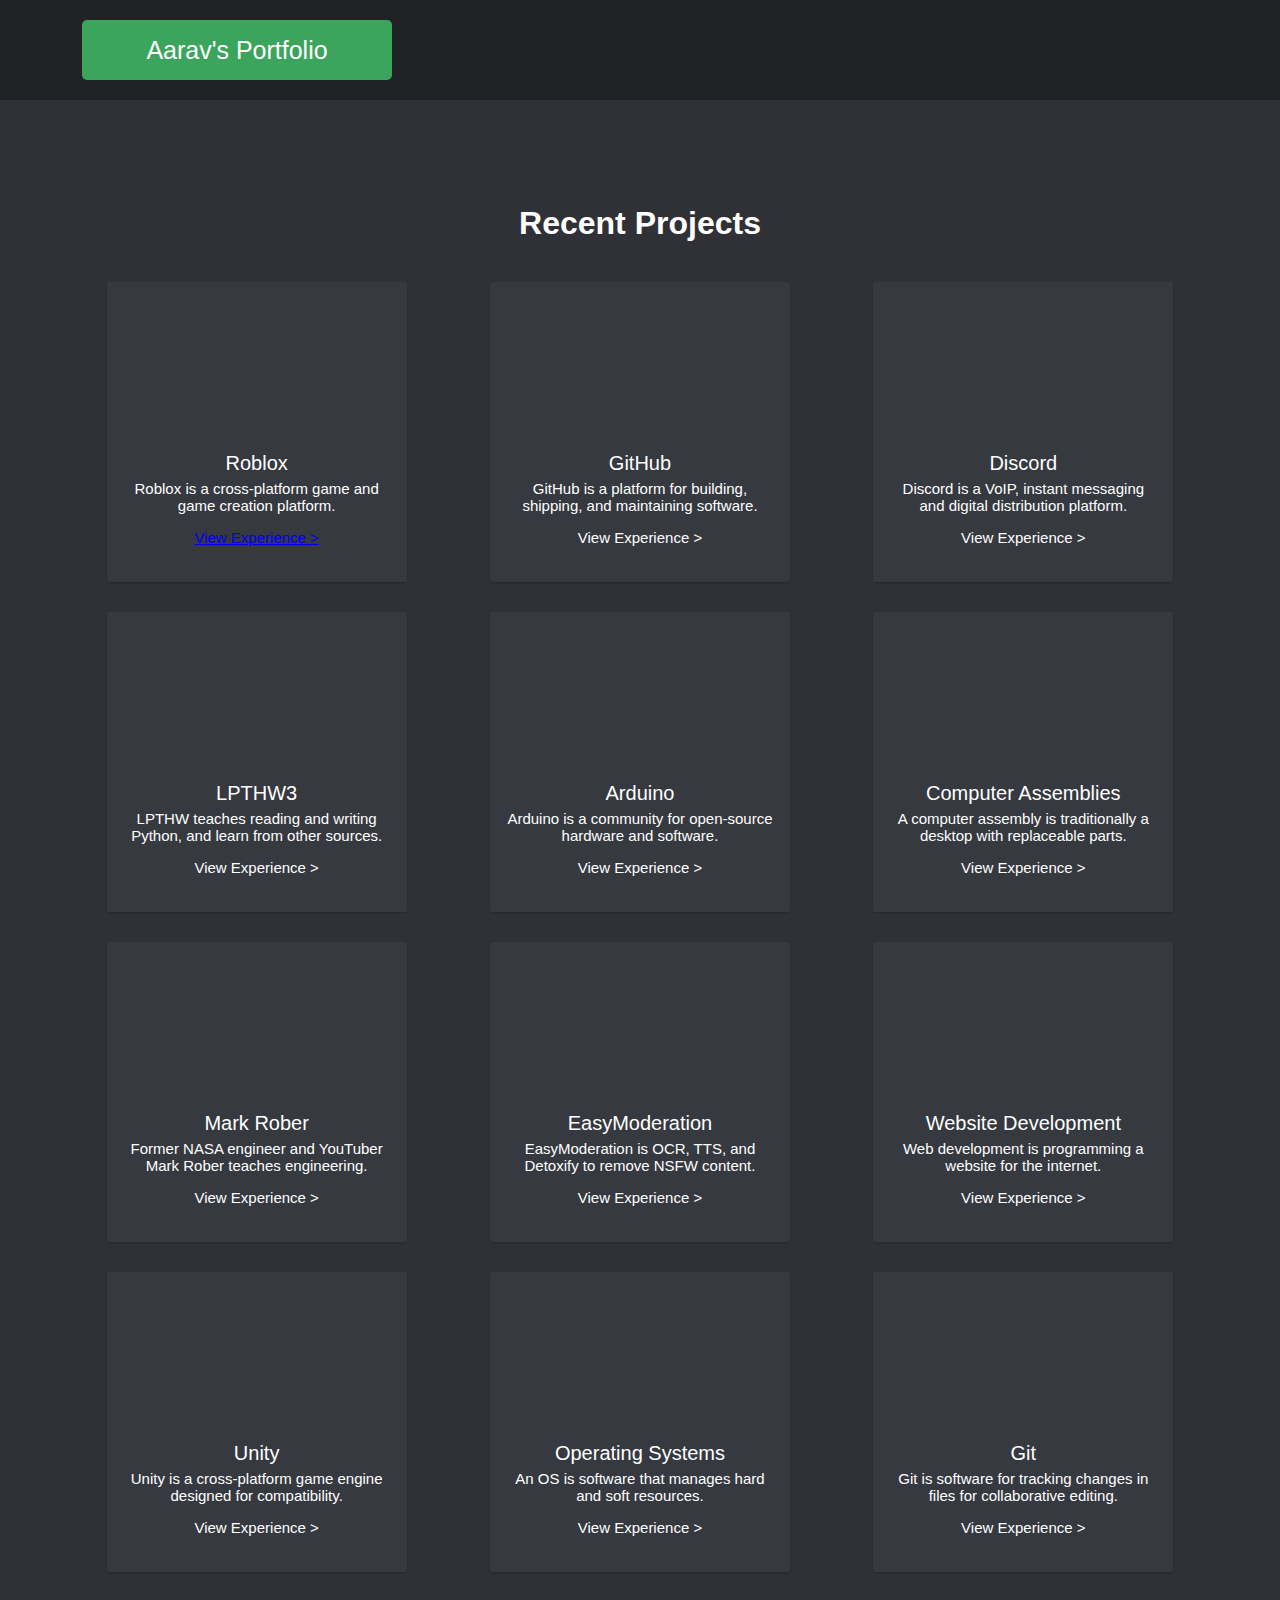
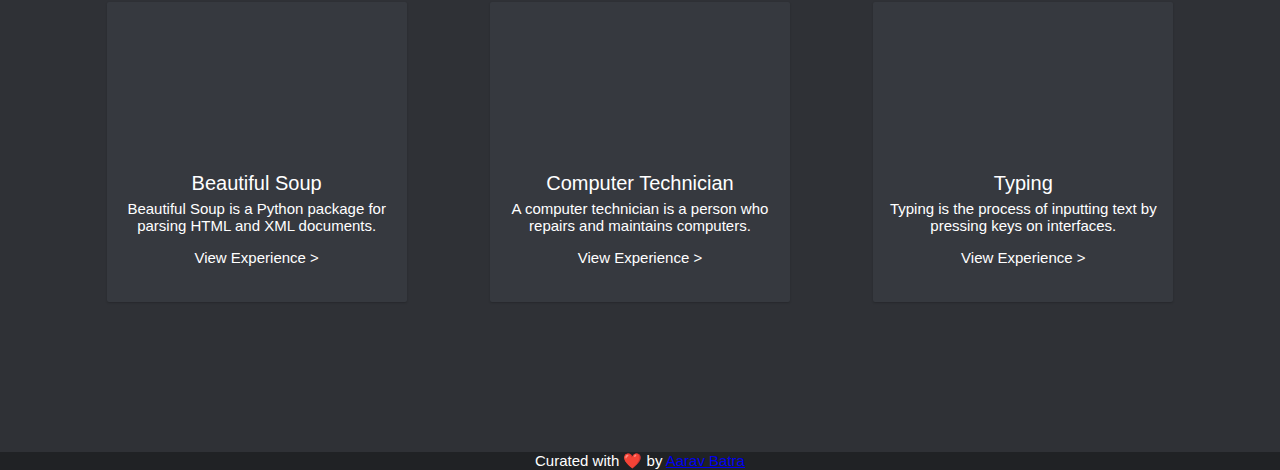
<file: index.html>
<!doctype html>
<html lang="en">

<head>
    <title>Aarav's Portfolio</title>
    <meta charset="utf-8">
    <meta name="viewport" content="width=device-width, initial-scale=1">
    <link rel="icon" type="image/x-icon" href="images/Giraffe_Profile_Picture.jpg">
    <link rel="stylesheet" href="index.css">
</head>

<body>
  <header class="header" id="imvx">
    <div class="container-width">
      <div class="logo-container" id="iqv8">
        <div class="logo" id="ioja">Aarav's Portfolio
          <br/>
        </div>
      </div>
      <nav class="menu">
      </nav>
      <div class="clearfix">
      </div>
    </div>
  </header>
  <section class="flex-sect" id="ijx47">
    <div class="flex-title" id="irg5s">Recent Projects
      <br/>
    </div>
    <div class="container-width" id="icbqj">
      <div class="cards" id="i5uof">
        <div class="card" id="ixjrj">
          <div class="card-header ch1" id="ib7mo">
          </div>
          <div class="card-body" id="ijpn7">
            <div class="card-title" id="ibvgf">Roblox</div>
            <div class="card-desc" id="ibjoa6">Roblox is a cross-platform game and game creation platform.</div>
          </div>
          <div id="il6x5d"> <a href="./Roblox/Roblox.html">View Experience ></a>
            <br/>
          </div>
        </div>
        <div class="card" id="i6mpl">
          <div class="card-header ch2" id="ijfpg">
          </div>
          <div class="card-body">
            <div class="card-title" id="i0yky">GitHub
              <br/>
            </div>
            <div class="card-desc" id="iv0tn">GitHub is a platform for building, shipping, and maintaining software.
              <br/>
            </div>
          </div>
          <div id="ir8qd">View Experience >
            <br/>
          </div>
        </div>
        <div class="card" id="ixb0l">
          <div class="card-header ch3" id="ium54">
          </div>
          <div class="card-body" id="iu0jq">
            <div class="card-title" id="i6jx2">Discord</div>
            <div class="card-desc" id="iwquz">Discord is a VoIP, instant messaging and digital distribution platform.</div>
          </div>
          <div id="it0yjw">View Experience >
            <br/>
          </div>
        </div>
        <div class="card" id="ip1if">
          <div class="card-header ch4" id="ilt2b">
          </div>
          <div class="card-body" id="i2ivd">
            <div class="card-title" id="i3n9n">LPTHW3</div>
            <div class="card-desc" id="i7qxf">LPTHW teaches reading and writing Python, and learn from other sources.
              <br/>
            </div>
          </div>
          <div id="iaq052">View Experience >
            <br/>
          </div>
        </div>
        <div class="card" id="i6vqe">
          <div class="card-header ch5" id="i8dce">
          </div>
          <div class="card-body" id="i43tk">
            <div class="card-title" id="i7tgl">Arduino</div>
            <div class="card-desc" id="ij4vb">Arduino is a community for open-source hardware and software.
              <br/>
            </div>
          </div>
          <div id="ix85yg">View Experience >
            <br/>
          </div>
        </div>
        <div class="card" id="i10hn">
          <div class="card-header ch6" id="i7k1m">
          </div>
          <div class="card-body" id="i2yqc">
            <div class="card-title" id="izb5t">Computer Assemblies</div>
            <div class="card-desc" id="is0n4">A computer assembly is traditionally a desktop with replaceable parts.
              <br/>
            </div>
          </div>
          <div id="ihw8ok">View Experience >
            <br/>
          </div>
        </div>
        <div class="card" id="imoh1n">
          <div class="card-header ch7" id="ibmykh">
          </div>
          <div class="card-body" id="iu1e1n">
            <div class="card-title" id="i9jztv">Mark Rober
              <br/>
            </div>
            <div class="card-desc" id="iucsgy">Former NASA engineer and YouTuber Mark Rober teaches engineering.
              <br/>
            </div>
          </div>
          <div id="ijsrzf">View Experience >
            <br/>
          </div>
        </div>
        <div class="card" id="ibowb6">
          <div class="card-header ch8" id="i2lknk">
          </div>
          <div class="card-body" id="ilx79r">
            <div class="card-title" id="iit6ot">EasyModeration
              <br/>
            </div>
            <div class="card-desc" id="i5kf2w">EasyModeration is OCR, TTS, and Detoxify to remove NSFW content.
              <br/>
            </div>
          </div>
          <div id="iylx9p">View Experience >
            <br/>
          </div>
        </div>
        <div class="card" id="ie6ysi">
          <div class="card-header ch9" id="ifnnt6">
          </div>
          <div class="card-body" id="if427t">
            <div class="card-title" id="il2yas">Website Development
              <br/>
            </div>
            <div class="card-desc" id="i469fh">Web development is programming a website for the internet.
              <br/>
            </div>
          </div>
          <div id="iqj2f3">View Experience >
            <br/>
          </div>
        </div>
        <div class="card" id="ip2w1k">
          <div class="card-header ch10" id="iaa528">
          </div>
          <div class="card-body" id="i1t7xj">
            <div class="card-title" id="i5g142">Unity</div>
            <div class="card-desc" id="itxgpu">Unity is a cross-platform game engine designed for compatibility.
              <br/>
            </div>
          </div>
          <div id="ibi3wj">View Experience >
            <br/>
          </div>
        </div>
        <div class="card" id="iacmmk">
          <div class="card-header ch11" id="i3h0d">
          </div>
          <div class="card-body" id="i0dhis">
            <div class="card-title" id="i8rrig">Operating Systems
              <br/>
            </div>
            <div class="card-desc" id="i3qu4k">An OS is software that manages hard and soft resources.
              <br/>
            </div>
          </div>
          <div id="ivf8t4">View Experience >
            <br/>
          </div>
        </div>
        <div class="card" id="i53zc">
          <div class="card-header ch12" id="is3du">
          </div>
          <div class="card-body" id="il8gg">
            <div class="card-title" id="ijh87">Git</div>
            <div class="card-desc" id="is9xj">Git is software for tracking changes in files for collaborative editing.
              <br/>
            </div>
          </div>
          <div id="islgyi">View Experience >
            <br/>
          </div>
        </div>
        <div class="card" id="ilbqsv">
          <div class="card-header ch13" id="itrb4i">
          </div>
          <div class="card-body" id="is6302">
            <div class="card-title" id="i88q4y">Beautiful Soup
              <br/>
            </div>
            <div class="card-desc" id="ialjxv">Beautiful Soup is a Python package for parsing HTML and XML documents.
              <br/>
            </div>
          </div>
          <div id="ipbnnx">View Experience >
            <br/>
          </div>
        </div>
        <div class="card" id="i1k1bg">
          <div class="card-header ch14" id="ij1rq4">
          </div>
          <div class="card-body" id="ik9hy1">
            <div class="card-title" id="i9eoy3">Computer Technician
              <br/>
            </div>
            <div class="card-desc" id="idzeo8">A computer technician is a person who repairs and maintains computers.</div>
          </div>
          <div id="ihjzil">View Experience >
            <br/>
          </div>
        </div>
        <div class="card" id="ixwpjn">
          <div class="card-header ch14" id="iz5v9h">
          </div>
          <div class="card-body" id="ihjur1">
            <div class="card-title" id="iku4su">Typing</div>
            <div class="card-desc" id="imk6ch">Typing is the process of inputting text by pressing keys on interfaces.</div>
          </div>
          <div id="ibnf46">View Experience >
            <br/>
          </div>
        </div>
      </div>
    </div>
  </section>
  <section id="ioqq7q">
    <div class="container-width">
    </div>
    <div class="footer" id="im4y6h">
      <div class="container-width" id="ig2tm8">
        <div class="footer-text" id="i6tmd7">Curated with ❤️ by <a href="https://github.com/Aarav-Batra">Aarav Batra</div>
        <div class="clearfix">
        </div>
      </div>
    </div>
  </section>
</body>
<html>
</file>
<file: index.css>
* {
    box-sizing: border-box;
}

body {
    margin: 0;
}

.clearfix {
    clear: both;
}

.container-width {
    width: 90%;
    max-width: 1150px;
    margin: 0 auto;
}

.logo-container {
    float: left;
    width: 50%;
}

.logo {
    background-color: #fff;
    border-radius: 5px;
    width: 130px;
    padding: 10px;
    min-height: 30px;
    text-align: center;
    line-height: 30px;
    color: #4d114f;
    font-size: 23px;
}

.menu {
    float: right;
    width: 50%;
}

.flex-sect {
    background-color: #fafafa;
    padding: 100px 0;
    font-family: Comic Sans MS, cursive, sans-serif;
}

.flex-title {
    margin-bottom: 15px;
    font-size: 2em;
    text-align: center;
    font-weight: 700;
    color: #555;
    padding: 5px;
}

.cards {
    padding: 20px 0;
    display: flex;
    justify-content: space-around;
    flex-flow: wrap;
}

.card {
    background-color: white;
    height: 300px;
    width: 300px;
    margin-bottom: 30px;
    box-shadow: 0 1px 2px 0 rgba(0, 0, 0, 0.2);
    border-radius: 2px;
    transition: all 0.5s ease;
    font-weight: 100;
    overflow: hidden;
}

.card:hover {
    margin-top: -5px;
    box-shadow: 0 20px 30px 0 rgba(0, 0, 0, 0.2);
}

.card-header {
    height: 155px;
    background-image: url("https://placehold.it/350x250/78c5d6/fff/image1.jpg");
    background-size: cover;
    background-position: center center;
}

.card-header.ch2 {
    background-image: url("https://placehold.it/350x250/459ba8/fff/image2.jpg");
}

.card-header.ch3 {
    background-image: url("https://placehold.it/350x250/79c267/fff/image3.jpg");
}

.card-header.ch4 {
    background-image: url("https://placehold.it/350x250/c5d647/fff/image4.jpg");
}

.card-header.ch5 {
    background-image: url("https://placehold.it/350x250/f28c33/fff/image5.jpg");
}

.card-header.ch6 {
    background-image: url("https://placehold.it/350x250/e868a2/fff/image6.jpg");
}

.card-body {
    padding: 15px 15px 5px 15px;
    color: #555;
}

.card-title {
    font-size: 1.4em;
    margin-bottom: 5px;
}

.card-desc {
    font-size: 0.85rem;
    line-height: 17px;
}

.foot-social-btns {
    display: none;
    float: right;
    width: 50%;
    text-align: right;
    padding: 5px 0;
}

#imvx {
    background-image: linear-gradient(#202225, #202225);
    background-repeat: repeat;
    background-position: left top;
    background-attachment: scroll;
    background-size: auto;
    padding: 20px 20px 20px 20px;
}

#ioja {
    font-family: Comic Sans MS, cursive, sans-serif;
    color: #ffffff;
    background-image: linear-gradient(#3ba55d, #3ba55d);
    background-repeat: repeat;
    background-position: left top;
    background-attachment: scroll;
    background-size: auto;
    width: 310px;
    font-size: 25px;
    padding: 15px 15px 15px 15px;
}

#irg5s {
    color: #ffffff;
    font-family: Comic Sans MS, cursive, sans-serif;
}

#izb5t {
    color: #ffffff;
    font-family: Comic Sans MS, cursive, sans-serif;
    font-size: 20px;
    text-align: center;
}

#ijx47 {
    background-image: linear-gradient(#2f3136, #2f3136);
    background-repeat: repeat;
    background-position: left top;
    background-attachment: scroll;
    background-size: auto;
}

#i6tmd7 {
    color: #ffffff;
    font-family: Comic Sans MS, cursive, sans-serif;
    font-size: 15px;
}

#im4y6h {
    background-image: linear-gradient(#202225, #202225);
    background-repeat: repeat;
    background-position: left top;
    background-attachment: scroll;
    background-size: auto;
}

#ioqq7q {
    text-align: center;
}

#ibvgf {
    color: #ffffff;
    font-family: Comic Sans MS, cursive, sans-serif;
    font-size: 20px;
    text-align: center;
}

#i0yky {
    font-family: Comic Sans MS, cursive, sans-serif;
    font-size: 20px;
    color: #ffffff;
    text-align: center;
}

#i6mpl {
    background-image: linear-gradient(#36393f, #36393f);
    background-repeat: repeat;
    background-position: left top;
    background-attachment: scroll;
    background-size: auto;
}

#i6jx2 {
    color: #ffffff;
    font-size: 20px;
    text-align: center;
}

#i3n9n {
    color: #ffffff;
    font-family: Comic Sans MS, cursive, sans-serif;
    font-size: 20px;
    text-align: center;
}

#i7tgl {
    color: #ffffff;
    font-size: 20px;
    font-family: Comic Sans MS, cursive, sans-serif;
    text-align: center;
}

#i10hn {
    background-image: linear-gradient(#36393f, #36393f);
    background-repeat: repeat;
    background-position: left top;
    background-attachment: scroll;
    background-size: auto;
}

#ijh87 {
    font-family: Comic Sans MS, cursive, sans-serif;
    font-size: 20px;
    color: #ffffff;
    text-align: center;
}

#i53zc {
    background-image: linear-gradient(#36393f, #36393f);
    background-repeat: repeat;
    background-position: left top;
    background-attachment: scroll;
    background-size: auto;
}

#i8rrig {
    color: #ffffff;
    font-family: Comic Sans MS, cursive, sans-serif;
    font-size: 20px;
    text-align: center;
}

#iacmmk {
    background-image: linear-gradient(#36393f, #36393f);
    background-repeat: repeat;
    background-position: left top;
    background-attachment: scroll;
    background-size: auto;
}

#i5g142 {
    color: #ffffff;
    font-size: 20px;
    font-family: Comic Sans MS, cursive, sans-serif;
    text-align: center;
}

#ip2w1k {
    background-image: linear-gradient(#36393f, #36393f);
    background-repeat: repeat;
    background-position: left top;
    background-attachment: scroll;
    background-size: auto;
}

#il2yas {
    color: #ffffff;
    font-family: Comic Sans MS, cursive, sans-serif;
    font-size: 20px;
    text-align: center;
}

#ie6ysi {
    background-image: linear-gradient(#36393f, #36393f);
    background-repeat: repeat;
    background-position: left top;
    background-attachment: scroll;
    background-size: auto;
}

#iit6ot {
    color: #ffffff;
    font-family: Comic Sans MS, cursive, sans-serif;
    font-size: 20px;
    text-align: center;
}

#ibowb6 {
    background-image: linear-gradient(#36393f, #36393f);
    background-repeat: repeat;
    background-position: left top;
    background-attachment: scroll;
    background-size: auto;
}

#i9jztv {
    color: #ffffff;
    font-family: Comic Sans MS, cursive, sans-serif;
    font-size: 20px;
    text-align: center;
}

#imoh1n {
    background-image: linear-gradient(#36393f, #36393f);
    background-repeat: repeat;
    background-position: left top;
    background-attachment: scroll;
    background-size: auto;
}

#iucsgy {
    color: #ffffff;
    font-size: 15px;
    font-family: Comic Sans MS, cursive, sans-serif;
    text-align: center;
}

#iku4su {
    font-family: Comic Sans MS, cursive, sans-serif;
    color: #ffffff;
    font-size: 20px;
    text-align: center;
}

#ixwpjn {
    background-image: linear-gradient(#36393f, #36393f);
    background-repeat: repeat;
    background-position: left top;
    background-attachment: scroll;
    background-size: auto;
}

#i9eoy3 {
    font-family: Comic Sans MS, cursive, sans-serif;
    font-size: 20px;
    color: #ffffff;
    text-align: center;
}

#i1k1bg {
    background-image: linear-gradient(#36393f, #36393f);
    background-repeat: repeat;
    background-position: left top;
    background-attachment: scroll;
    background-size: auto;
}

#i88q4y {
    font-family: Comic Sans MS, cursive, sans-serif;
    font-size: 20px;
    color: #ffffff;
    text-align: center;
}

#ilbqsv {
    background-image: linear-gradient(#36393f, #36393f);
    background-repeat: repeat;
    background-position: left top;
    background-attachment: scroll;
    background-size: auto;
}

#ir8qd {
    color: #ffffff;
    font-family: Comic Sans MS, cursive, sans-serif;
    font-size: 15px;
    text-align: center;
    padding: 10px 10px 10px 10px;
}

#ixjrj {
    background-image: linear-gradient(#36393f, #36393f);
    background-repeat: repeat;
    background-position: left top;
    background-attachment: scroll;
    background-size: auto;
}

#iv0tn {
    font-family: Comic Sans MS, cursive, sans-serif;
    font-size: 15px;
    color: #ffffff;
    text-align: center;
}

#iwquz {
    color: #ffffff;
    font-size: 15px;
    font-family: Comic Sans MS, cursive, sans-serif;
    text-align: center;
}

#i7qxf {
    color: #ffffff;
    font-family: Comic Sans MS, cursive, sans-serif;
    font-size: 15px;
    text-align: center;
}

#ij4vb {
    color: #ffffff;
    font-size: 15px;
    font-family: Comic Sans MS, cursive, sans-serif;
    text-align: center;
}

#is0n4 {
    color: #ffffff;
    font-size: 15px;
    font-family: Comic Sans MS, cursive, sans-serif;
    text-align: center;
}

#i5kf2w {
    color: #ffffff;
    font-size: 15px;
    font-family: Comic Sans MS, cursive, sans-serif;
    text-align: center;
}

#i469fh {
    color: #ffffff;
    font-size: 15px;
    font-family: Comic Sans MS, cursive, sans-serif;
    text-align: center;
}

#ip1if {
    background-image: linear-gradient(#36393f, #36393f);
    background-repeat: repeat;
    background-position: left top;
    background-attachment: scroll;
    background-size: auto;
}

#i6vqe {
    background-image: linear-gradient(#36393f, #36393f);
    background-repeat: repeat;
    background-position: left top;
    background-attachment: scroll;
    background-size: auto;
}

#ixb0l {
    background-image: linear-gradient(#36393f, #36393f);
    background-repeat: repeat;
    background-position: left top;
    background-attachment: scroll;
    background-size: auto;
}

#itxgpu {
    font-family: Comic Sans MS, cursive, sans-serif;
    font-size: 15px;
    color: #ffffff;
    text-align: center;
}

#i3qu4k {
    font-size: 15px;
    color: #ffffff;
    font-family: Comic Sans MS, cursive, sans-serif;
    text-align: center;
}

#is9xj {
    font-size: 15px;
    font-family: Comic Sans MS, cursive, sans-serif;
    color: #ffffff;
    text-align: center;
}

#ialjxv {
    font-family: Comic Sans MS, cursive, sans-serif;
    font-size: 15px;
    color: #ffffff;
    text-align: center;
}

#idzeo8 {
    font-size: 15px;
    font-family: Comic Sans MS, cursive, sans-serif;
    color: #ffffff;
    text-align: center;
}

#imk6ch {
    font-size: 15px;
    font-family: Comic Sans MS, cursive, sans-serif;
    color: #ffffff;
    text-align: center;
}

#ibjoa6 {
    color: #ffffff;
    font-family: Comic Sans MS, cursive, sans-serif;
    font-size: 15px;
    text-align: center;
}

#il6x5d {
    color: #ffffff;
    font-family: Comic Sans MS, cursive, sans-serif;
    font-size: 15px;
    text-align: center;
    padding: 10px 10px 10px 10px;
}

#iaq052 {
    color: #ffffff;
    font-family: Comic Sans MS, cursive, sans-serif;
    font-size: 15px;
    text-align: center;
    padding: 10px 10px 10px 10px;
}

#it0yjw {
    color: #ffffff;
    font-family: Comic Sans MS, cursive, sans-serif;
    font-size: 15px;
    text-align: center;
    padding: 10px 10px 10px 10px;
}

#ihw8ok {
    color: #ffffff;
    font-family: Comic Sans MS, cursive, sans-serif;
    font-size: 15px;
    text-align: center;
    padding: 10px 10px 10px 10px;
}

#iqj2f3 {
    color: #ffffff;
    font-family: Comic Sans MS, cursive, sans-serif;
    font-size: 15px;
    text-align: center;
    padding: 10px 10px 10px 10px;
}

#ijsrzf {
    color: #ffffff;
    font-family: Comic Sans MS, cursive, sans-serif;
    font-size: 15px;
    text-align: center;
    padding: 10px 10px 10px 10px;
}

#ix85yg {
    color: #ffffff;
    font-family: Comic Sans MS, cursive, sans-serif;
    font-size: 15px;
    text-align: center;
    padding: 10px 10px 10px 10px;
}

#ipbnnx {
    color: #ffffff;
    font-family: Comic Sans MS, cursive, sans-serif;
    font-size: 15px;
    text-align: center;
    padding: 10px 10px 10px 10px;
}

#iylx9p {
    color: #ffffff;
    font-family: Comic Sans MS, cursive, sans-serif;
    font-size: 15px;
    text-align: center;
    padding: 10px 10px 10px 10px;
}

#ibi3wj {
    color: #ffffff;
    font-family: Comic Sans MS, cursive, sans-serif;
    font-size: 15px;
    text-align: center;
    padding: 10px 10px 10px 10px;
}

#ibnf46 {
    color: #ffffff;
    font-family: Comic Sans MS, cursive, sans-serif;
    font-size: 15px;
    text-align: center;
    padding: 10px 10px 10px 10px;
}

#ihjzil {
    color: #ffffff;
    font-family: Comic Sans MS, cursive, sans-serif;
    font-size: 15px;
    text-align: center;
    padding: 10px 10px 10px 10px;
}

#islgyi {
    color: #ffffff;
    font-family: Comic Sans MS, cursive, sans-serif;
    font-size: 15px;
    text-align: center;
    padding: 10px 10px 10px 10px;
}

#ivf8t4 {
    color: #ffffff;
    font-family: Comic Sans MS, cursive, sans-serif;
    font-size: 15px;
    text-align: center;
    padding: 10px 10px 10px 10px;
}
</file>
